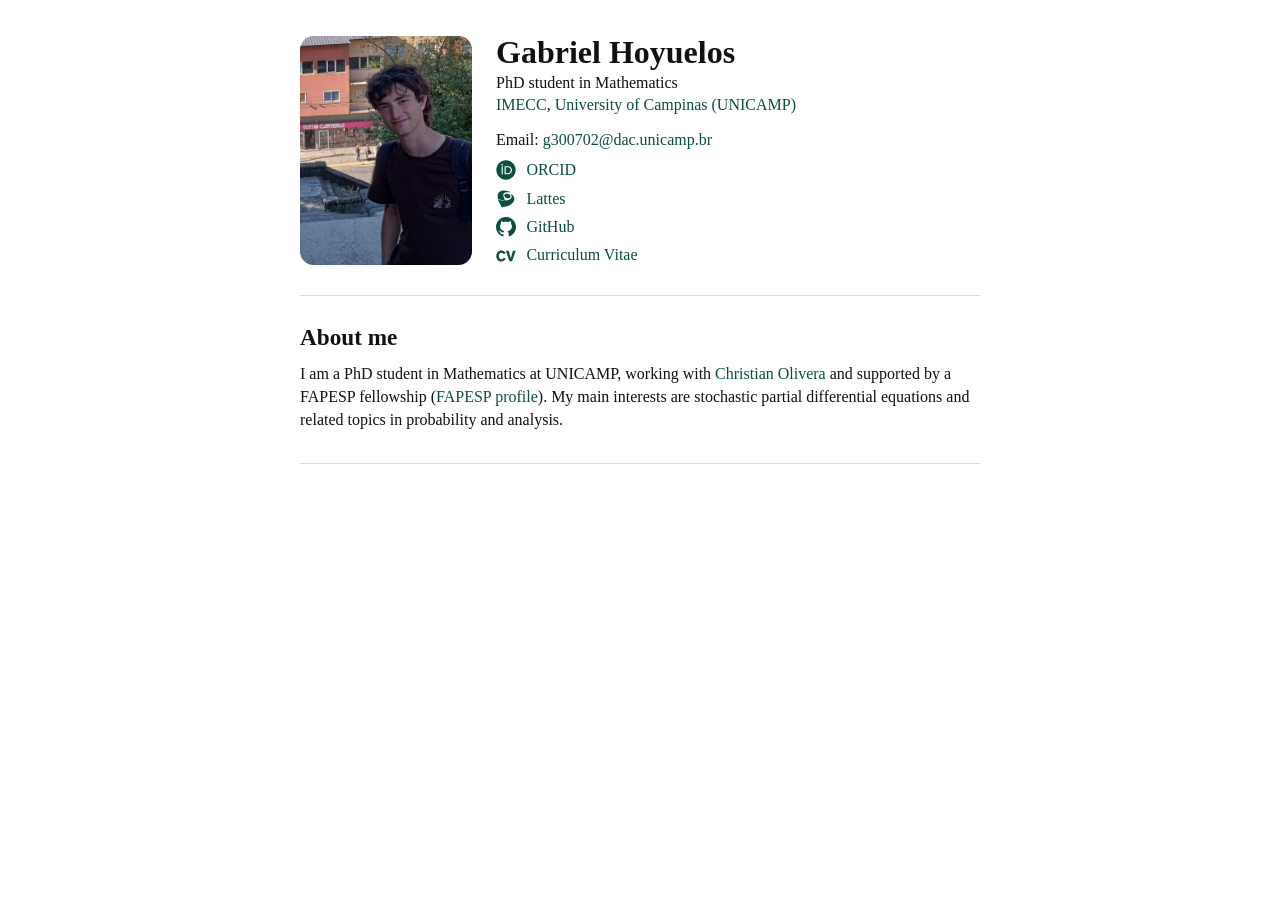
<file: index.html>
<!doctype html>
<html lang="en">
<head>
  <meta name="robots" content="max-image-preview:none">
  <meta name="google-site-verification" content="4Wr2xLD0dpylmJ2tUfRhv2UvzZL1YmcZlmnLReRVewo">
  <meta charset="utf-8">
  <meta name="viewport" content="width=device-width, initial-scale=1">
  <meta name="description" content="Gabriel Hoyuelos, PhD student in Mathematics at IMECC, University of Campinas (UNICAMP).">
  <title>Gabriel Hoyuelos</title>
  <link rel="stylesheet" href="home.css?v=baabe7b53cce">
  <link rel="canonical" href="https://gabrielhoyuelos.github.io/">
  <script type="application/ld+json">
{
  "@context": "https://schema.org",
  "@type": "Person",
  "name": "Gabriel Hoyuelos",
  "url": "https://gabrielhoyuelos.github.io/",
  "jobTitle": "PhD student in Mathematics",
  "affiliation": {
    "@type": "CollegeOrUniversity",
    "name": "University of Campinas (UNICAMP)",
    "url": "https://www.unicamp.br/"
  },
  "sameAs": [
    "https://github.com/gabrielhoyuelos"
  ]
}
  </script>
</head>
<body>
  <main>
    <header class="profile">
      <div class="portrait">
        <img src="assets/gabriel-hoyuelos.jpeg" alt="Gabriel Hoyuelos" width="900" height="1600">
      </div>
      <div class="profile-copy">
        <h1>Gabriel Hoyuelos</h1>
        <p class="role">PhD student in Mathematics<br>
          <a href="https://www.ime.unicamp.br/">IMECC</a>, <a href="https://www.unicamp.br/">University of Campinas (UNICAMP)</a>
        </p>
        <p class="email">Email: <a href="mailto:g300702@dac.unicamp.br">g300702@dac.unicamp.br</a></p>
        <nav class="profile-links" aria-label="Profile links">
          <!-- ORCID and Lattes glyphs from Academicons by James Walsh (SIL OFL 1.1). -->
          <a href="https://orcid.org/0009-0006-7490-9083">
            <svg aria-hidden="true" viewBox="0 0 512 512"><path d="m 336.6206,194.53756 c -7.12991,-3.32734 -13.8671,-5.55949 -20.25334,-6.61343 -6.36534,-1.09517 -16.57451,-1.61223 -30.71059,-1.61223 h -36.70409 v 152.74712 h 37.63425 c 14.6735,0 26.08126,-1.01267 34.22385,-3.01709 8.14259,-2.00442 14.92159,-4.52592 20.35674,-7.62608 5.43519,-3.07925 10.416,-6.8615 14.94192,-11.38742 14.4876,-14.71475 21.74129,-33.27334 21.74129,-55.7176 0,-22.05151 -7.44016,-40.05177 -22.34085,-53.98159 -5.49732,-5.16674 -11.82143,-9.44459 -18.88918,-12.79281 z M 255.99999,8.0000031 C 119.02153,8.0000031 8.0000034,119.04185 8.0000034,255.99998 8.0000034,392.95812 119.02153,504 255.99999,504 392.97849,504 504,392.95812 504,255.99998 504,119.04185 392.97849,8.0000031 255.99999,8.0000031 Z M 173.66372,365.51268 H 144.27546 V 160.1481 h 29.38826 z M 158.94954,138.69619 c -11.13935,0 -20.21208,-9.01056 -20.21208,-20.21208 0,-11.11841 9.05183,-20.191181 20.21208,-20.191181 11.18058,0 20.23244,9.051831 20.23244,20.191181 -0.0219,11.22184 -9.05186,20.21208 -20.23244,20.21208 z m 241.3866,163.59715 c -5.29051,12.54475 -12.83407,23.58066 -22.65053,33.08742 -9.98203,9.83734 -21.59659,17.19443 -34.84378,22.19616 -7.74983,3.01709 -14.83852,5.06335 -21.30725,6.11726 -6.4891,1.01267 -18.82759,1.50883 -37.07593,1.50883 H 219.5033 V 160.1481 h 69.23318 c 27.96195,0 50.03378,4.1541 66.31951,12.54476 16.26485,8.36977 29.18144,20.72859 38.79164,36.97254 9.61013,16.26483 14.4254,34.01757 14.4254,53.19607 0.0227,13.76426 -2.66619,26.90802 -7.93576,39.43187 z"/></svg>
            ORCID
          </a>
          <a href="http://lattes.cnpq.br/7475309954819454">
            <svg aria-hidden="true" viewBox="0 0 448 512"><path d="M 97.871854,434.73261 C 51.534463,339.78442 23.965602,282.44369 23.965602,281.02029 c 0,-2.32214 2.831558,-1.99974 30.672084,3.45957 48.965204,9.61389 75.126384,12.32631 118.735104,12.34258 57.69707,0.0159 104.6807,-9.1222 141.18473,-27.4842 19.31194,-9.71476 30.92555,-18.32755 40.43708,-29.99337 11.716,-14.37824 15.47977,-24.28004 15.61512,-40.94646 0.11867,-15.85237 -2.01801,-24.21167 -11.19035,-43.60874 -3.62892,-7.66433 -6.8168,-16.46265 -7.12098,-19.54964 -0.47493,-4.96814 -0.0684,-5.68084 3.59445,-6.10361 8.00292,-0.94846 47.50732,37.40224 62.05491,60.24069 25.07592,39.38574 27.11161,81.99337 5.88408,123.1953 -13.03903,25.31314 -27.44972,42.82712 -51.57723,62.73362 -40.09844,33.06211 -86.70754,56.08608 -151.06833,74.63514 C 186.61557,459.91141 130.71496,472 119.20225,472 c -2.44075,0 -7.02006,-8.00296 -21.295953,-37.28315 l -0.03402,0.0151 z M 110.77601,281.61191 C 65.760136,275.77998 27.985273,270.70947 26.81537,270.33687 24.815625,269.6926 17.660677,245.82107 13.624773,226.39004 12.607902,221.4726 11.11559,208.45131 10.30202,197.43174 6.6716589,148.26132 17.370799,114.26648 46.041165,83.697237 94.583571,31.98518 198.51713,25.694031 315.77765,67.369458 c 20.58274,7.324215 28.75504,12.410983 24.975,15.580668 -2.79708,2.339846 -21.75315,2.305883 -54.50916,-0.102387 -51.20464,-3.763759 -90.18335,3.357226 -110.27491,20.176211 -30.58742,25.60158 -25.92345,81.72365 13.53071,162.68196 4.27316,8.76586 8.57881,17.34466 9.56318,19.09094 2.28966,4.01773 0.62803,7.74899 -3.3572,7.56196 -1.69755,-0.0813 -39.91486,-4.91203 -84.92926,-10.74592 z m 151.01614,-44.04726 c -35.92814,-6.45997 -68.22691,-28.7388 -78.65437,-54.22127 -5.00209,-12.24165 -4.76437,-28.2131 0.57585,-37.77483 4.83279,-8.64723 17.3107,-18.64993 28.48481,-22.83843 18.59924,-6.96791 51.17019,-4.18853 74.90688,6.40975 22.53229,10.05487 42.50672,27.73816 49.93183,44.18457 9.52925,21.10841 1.59321,44.65955 -18.82072,55.90059 -13.5307,7.44285 -39.82676,11.32572 -56.44249,8.34109 h 0.0181 z"/></svg>
            Lattes
          </a>
          <a href="https://github.com/gabrielhoyuelos">
            <svg aria-hidden="true" xmlns="http://www.w3.org/2000/svg" viewBox="0 0 512 512"><!--! Font Awesome Free 7.3.1 by @fontawesome - https://fontawesome.com License - https://fontawesome.com/license/free (Icons: CC BY 4.0, Fonts: SIL OFL 1.1, Code: MIT License) Copyright 2026 Fonticons, Inc. --><path fill="currentColor" d="M216.5 362.5c-66-8-112.5-55.5-112.5-117 0-25 9-52 24-70-6.5-16.5-5.5-51.5 2-66 20-2.5 47 8 63 22.5 19-6 39-9 63.5-9s44.5 3 62.5 8.5c15.5-14 43-24.5 63-22 7 13.5 8 48.5 1.5 65.5 16 19 24.5 44.5 24.5 70.5 0 61.5-46.5 108-113.5 116.5 17 11 28.5 35 28.5 62.5l0 52C323 491.5 335.5 500 350.5 494 441 459.5 512 369 512 257 512 115.5 397 0 255.5 0S0 115.5 0 257c0 111 70.5 203 165.5 237.5 13.5 5 26.5-4 26.5-17.5l0-40c-7 3-16 5-24 5-33 0-52.5-18-66.5-51.5-5.5-13.5-11.5-21.5-23-23-6-.5-8-3-8-6 0-6 10-10.5 20-10.5 14.5 0 27 9 40 27.5 10 14.5 20.5 21 33 21s20.5-4.5 32-16c8.5-8.5 15-16 21-21z"/></svg>
            GitHub
          </a>
          <a href="cv/Gabriel_Hoyuelos_CV.pdf?v=3">
            <!-- CV glyph by James Walsh, Academicons (SIL Open Font License 1.1). -->
            <svg aria-hidden="true" viewBox="0 0 512 512"><path d="m 249.17973,328.32402 c -9.78758,15.38441 -19.17851,30.4337 -40.22128,45.05521 -11.25687,7.89055 -37.16464,23.30604 -73.9908,23.30604 -70.258325,0 -126.9676516,-51.07979 -126.9676516,-140.88446 0,-78.48565 53.3447156,-140.48607 128.4662816,-140.48607 30.4337,0 57.47396,10.52167 77.38654,26.30447 18.41392,14.65033 27.03796,29.30348 34.56291,42.45573 l -52.58013,26.27338 c -3.76134,-8.62631 -8.28954,-17.64933 -19.91259,-27.40585 -12.78437,-10.15549 -25.53991,-13.15224 -36.45998,-13.15224 -42.821335,0 -65.364452,39.82459 -65.364452,84.14459 0,58.23852 29.700162,87.14305 65.364452,87.14305 34.5629,0 48.47976,-24.0418 57.47396,-39.42563 l 52.24332,26.67235 z M 433.37382,123.57317 H 504 L 411.96314,388.7947 H 344.36647 L 253.46212,123.57317 h 70.62446 l 54.84337,188.60017 z"/></svg>
            Curriculum Vitae
          </a>
        </nav>
      </div>
    </header>
    <section class="about" aria-labelledby="about">
      <h2 id="about">About me</h2>
      <p>I am a PhD student in Mathematics at UNICAMP, working with <a href="https://portal.edat.unicamp.br/perfil?docente=301992&amp;nome_programa=&amp;nome_unidade=INSTITUTO+DE+MATEMATICA%2C+ESTATISTICA+E+COMPUTACAO+CIENTIFICA&amp;origem=programas&amp;sigla_unidade=IMECC">Christian Olivera</a> and supported by a FAPESP fellowship (<a href="https://bv.fapesp.br/pt/pesquisador/748437/gabriel-hoyuelos/">FAPESP profile</a>). My main interests are stochastic partial differential equations and related topics in probability and analysis.</p>
    </section>
  </main>
</body>
</html>
</file>
<file: home.css>
:root {
  color-scheme: light;
  --link: #0a4f40;
  font-family: Georgia, "Times New Roman", serif;
  color: #111;
  background: #fff;
  line-height: 1.45;
}

* { box-sizing: border-box; }
body, h1, h2, p { margin: 0; }
main {
  width: min(calc(100% - 3.25rem), 42.5rem);
  margin-inline: auto;
}

a {
  color: var(--link);
  text-decoration: none;
  overflow-wrap: anywhere;
  text-underline-offset: .16em;
  text-decoration-thickness: .07em;
}
a:hover { color: #9a6a16; text-decoration-line: underline; }
a:focus-visible { outline: 2px solid var(--link); outline-offset: 4px; }

.profile {
  display: grid;
  grid-template-columns: 10.75rem minmax(0, 1fr);
  gap: 1.5rem;
  padding-block: 2.25rem 1.75rem;
}
.portrait {
  position: relative;
  overflow: hidden;
  border-radius: .85rem;
  width: 100%;
  align-self: start;
  aspect-ratio: 3 / 4;
}
/* Anchor the wider crop on the subject at the right of the photograph. */
.portrait img {
  position: absolute;
  width: 215%;
  height: auto;
  right: 0;
  top: 0;
  transform: translateY(-41%);
}
.profile-copy {
  display: flex;
  flex-direction: column;
  align-items: flex-start;
  line-height: 1.401;
  gap: .5rem;
}
.role { position: relative; top: -.25rem; }
h1 { font-size: 2em; line-height: 1; }
.profile-links {
  display: grid;
  justify-items: start;
  gap: .375rem;
}
.profile-links a { display: inline-flex; align-items: center; gap: .65em; }
.profile-links svg { width: 1.25em; height: 1.25em; fill: currentColor; flex: none; }

.about { border-block: 1px solid #d7ddd7; padding-block: 1.65rem 2rem; }
.about h2 { margin-bottom: .4em; font-size: 1.45em; line-height: 1.3; }

@media screen and (max-width: 38rem) {
  .profile { grid-template-columns: 1fr; gap: 1.25rem; padding-block: 1.75rem; }
  .portrait { width: 10.75rem; aspect-ratio: 1; }
}
@media print {
  main { width: 100%; font-size: 12pt; }
  a { color: inherit; }
}
</file>
